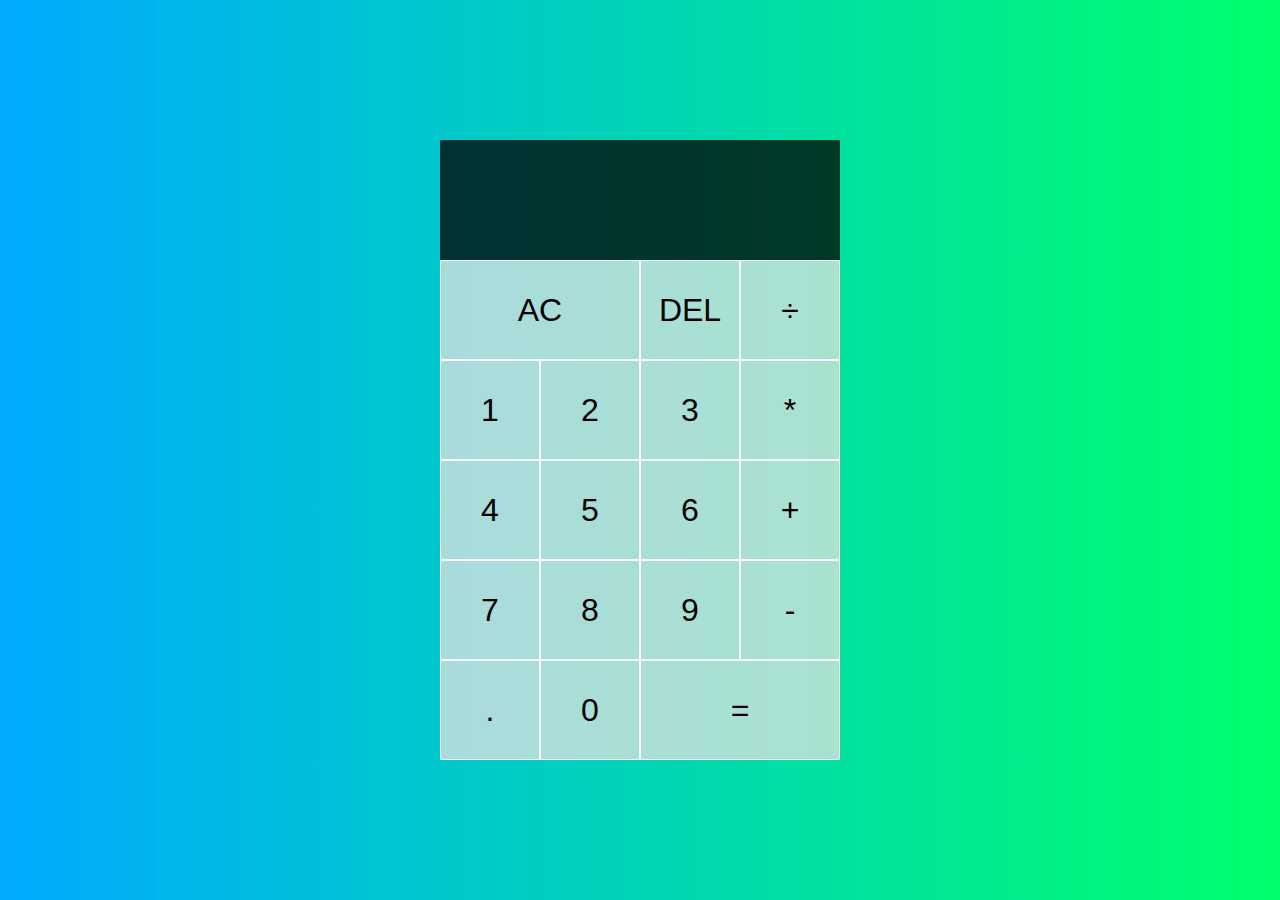
<file: index.html>
<!DOCTYPE html>
<html lang="en">
<head>
    <meta charset="UTF-8">
    <meta http-equiv="X-UA-Compatible" content="IE=edge">
    <meta name="viewport" content="width=device-width, initial-scale=1.0">
    <title>Calculator VanilaJS</title>
    <link rel="stylesheet" href="styles.css">
    <!-- <link rel="stylesheet" href="GothamRoundedMedium_21022/fonts.css"> -->
</head>
<body>
    <div class="calculator-grid">
        <div class="output">
            <div data-previous-operand class="previous-operand"></div>
            <div data-current-operand class="current-operand"></div>
        </div>
        <button data-all-clear class="span-two">AC</button>
        <button data-delete>DEL</button>
        <button data-operation>÷</button>
        <button data-number>1</button>
        <button data-number>2</button>
        <button data-number>3</button>
        <button data-operation>*</button>
        <button data-number>4</button>
        <button data-number>5</button>
        <button data-number>6</button>
        <button data-operation>+</button>
        <button data-number>7</button>
        <button data-number>8</button>
        <button data-number>9</button>
        <button data-operation>-</button>
        <button data-number>.</button>
        <button data-number>0</button>
        <button data-equals class="span-two">=</button>
    </div>
    
    <script src="scripts.js" defer></script>
</body>
</html>
</file>
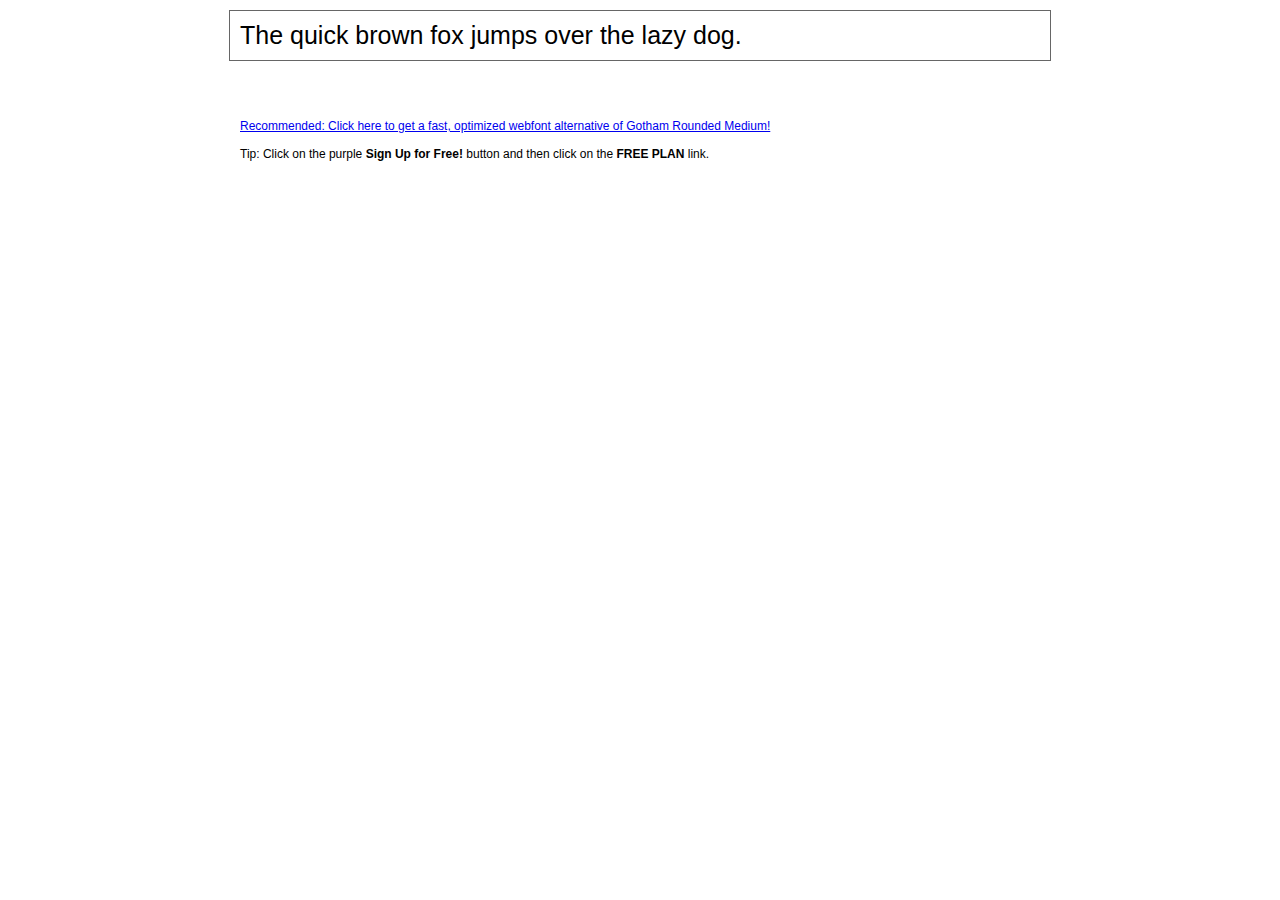
<file: GothamRoundedMedium_21022/demo.html>
<!DOCTYPE html PUBLIC "-//W3C//DTD XHTML 1.0 Transitional//EN" "http://www.w3.org/TR/xhtml1/DTD/xhtml1-transitional.dtd">
<html xmlns="http://www.w3.org/1999/xhtml">
<head>
	<meta http-equiv="Content-Type" content="text/html; charset=utf-8" />
	<title>@font-face Demo</title>
	<link rel="stylesheet" href="fonts.css" type="text/css" charset="utf-8" />
	<style type="text/css">
	body {
		background-color:white;
		font-family:Verdana,Tahoma,Arial,Sans-Serif;
		color:black;
		font-size:12px;
	}

	.demo
	{
		font-family:'Conv_GothamRoundedMedium_21022',Sans-Serif;
		width:800px;
		margin:10px auto;
		text-align:left;
		border:1px solid #666;
		padding:10px;
	}

	.hint
	{
		font-family:'Conv_Sansus Webissimo-Regular',Sans-Serif;
		width:800px;
		margin:10px auto;
		text-align:left;
		border:1px;
		padding:10px;
	}

	</style>
</head>
<body>
	<div class="demo" style="font-size:25px">
		The quick brown fox jumps over the lazy dog.
	</div>

	<br>
	<br>
	<div class="hint">
		<a href="http://www.font2web.com/searchfreewebfont.php?Gotham+Rounded+Medium">Recommended: Click here to get a fast, optimized webfont alternative of Gotham Rounded Medium!</a><br><br>
		Tip: Click on the purple <strong>Sign Up for Free!</strong> button and then click on the <strong>FREE PLAN</strong> link.
	</div>

</body>
</html>
</file>
<file: styles.css>
*, *::before, *::after {
    box-sizing: border-box;
    font-family: Gotham-Rounded, sans-serif;
    font-weight: normal;
}

body {
    padding: 0;
    margin: 0;
    background: linear-gradient(to right, #00aaff, #00ff6c);
}

.calculator-grid {
    display: grid;
    justify-content: center;
    align-content: center;
    min-height: 100vh;
    grid-template-columns: repeat(4, 100px);
    grid-template-rows: minmax(120px, auto) repeat(5, 100px);
}

.calculator-grid > button {
    cursor: pointer;
    font-size: 2rem;
    border: 1px solid white;
    background: rgba(225, 225, 225, 0.75);
}

.calculator-grid > button:hover {
    background: rgba(225, 225, 225, 0.9);
}

.span-two {
    grid-column: span 2;
}

.output {
    grid-column: 1 / -1;
    background: rgba(0, 0, 0, 0.75);
    display: flex;
    flex-direction: column;
    align-items: flex-end;
    justify-content: space-around;
    padding: 10px;
    word-wrap: break-word;
    word-break: break-all;
}

.output > .previous-operand {
    color: rgba(225, 225, 225, 0.75);
    font-size: 1.5rem;
}

.output > .current-operand {
    color: white;
    font-size: 2.5rem;
}
</file>
<file: GothamRoundedMedium_21022/fonts.css>
/** Generated by FG **/
@font-face {
	font-family: 'Gotham-Rounded';
	src: url('fonts/GothamRoundedMedium_21022.eot');
	src: local('☺'), url('fonts/GothamRoundedMedium_21022.woff') format('woff'), url('fonts/GothamRoundedMedium_21022.ttf') format('truetype'), url('fonts/GothamRoundedMedium_21022.svg') format('svg');
	font-weight: normal;
	font-style: normal;
}
</file>
